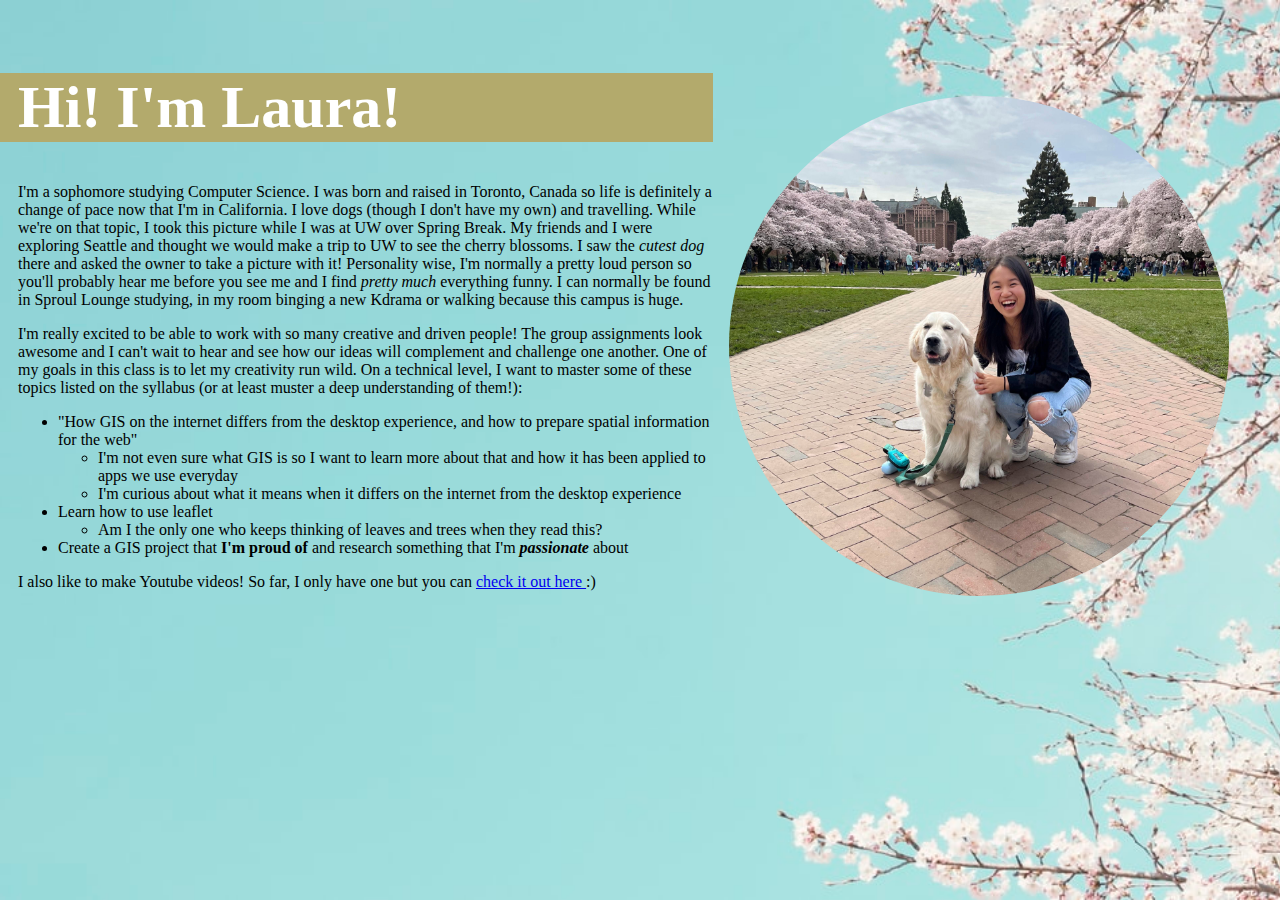
<file: Week1/index.html>
<!DOCTYPE html>
<html>
<head>
    <link rel="stylesheet" href="css/style.css">
</head>
<body>
    <div class = "row">
        <div class = "column left">
            <h1 class="intro">Hi! I'm Laura!</h1>

                <p>
                I'm a sophomore studying Computer Science. I was born and raised in Toronto, Canada so life is definitely a change of pace now that I'm in California. I love dogs (though I don't have my own) and travelling. While we're on that topic, I took this picture while I was at UW over Spring Break. My friends and I were exploring Seattle and thought we would make a trip to UW to see the cherry blossoms. I saw the <i> cutest dog </i> there and asked the owner to take a picture with it! Personality wise, I'm normally a pretty loud person so you'll probably hear me before you see me and I find <i> pretty much </i> everything funny. I can normally be found in Sproul Lounge studying, in my room binging a new Kdrama or walking because this campus is huge.
                </p>
            
                <p>
                I'm really excited to be able to work with so many creative and driven people! The group assignments look awesome and I can't wait to hear and see how our ideas will complement and challenge one another. One of my goals in this class is to let my creativity run wild. On a technical level, I want to master some of these topics listed on the syllabus (or at least muster a deep understanding of them!):
                </p>

                <ul>
                    <li>"How GIS on the internet differs from the desktop experience, and how to prepare spatial information for the web"</li>
                    <ul>
                        <li>I'm not even sure what GIS is so I want to learn more about that and how it has been applied to apps we use everyday </li>
                        <li>I'm curious about what it means when it differs on the internet from the desktop experience</li>
                    </ul>
                    <li>Learn how to use leaflet</li>
                    <ul>
                        <li>Am I the only one who keeps thinking of leaves and trees when they read this?</li>
                    </ul>
                    <li>Create a GIS project that <b>I'm proud of</b> and research something that I'm <b> <i> passionate </i> </b> about</li>
                </ul>

                <p>
                I also like to make Youtube videos! So far, I only have one but you can <a href="https://www.youtube.com/channel/UC0L2dQmtYmMPMJQycEpvYWA"> check it out here </a> :) 
                </p>
        </div>
    
        <div class = "column right">
            <img class="pic" src="dog.jpg" alt="Girl in a jacket">
        </div>
    </div>
</body>
</html>
</file>
<file: Week1/css/style.css>
body {
    /* display: grid; */
	grid-template-rows: 80px 1fr;
	grid-template-columns: 250px 1fr;
	grid-template-areas: 
	"header header"
	"sidebar content";
	background-image: url('cherry.jpeg');
	background-repeat: no-repeat;
	background-attachment: fixed;
	background-size: cover;
}

.header {
	grid-area: header;
	padding:10px;
    background-color: white;
}
.sidebar {
	grid-area: sidebar;
	padding:10px;
    background-color: #555;
}
.content {
	grid-area: content;
}

.intro {
    font-family: Garamond, serif;
	font-size: 60px;
    color: white;
	background-color: #B3AA6C;
	padding-left: 20px;
	margin-left: -20px;
	overflow: hidden;
  }
.pic {
    border-radius: 50%;
	width: 500px; /* width of container */
    height: 500px; /* height of container */
    object-fit: cover;
	float: right;
  }

  .column {
	float: left;
	padding: 10px;
	height: 300px; /* Should be removed. Only for demonstration */
  }
  
  .left {
	width: 55%;
	padding-top: 2%;
  }
  
  .right {
	width: 35%;
	padding-left: 5%;
	padding-top: 7%;
  }
</file>
